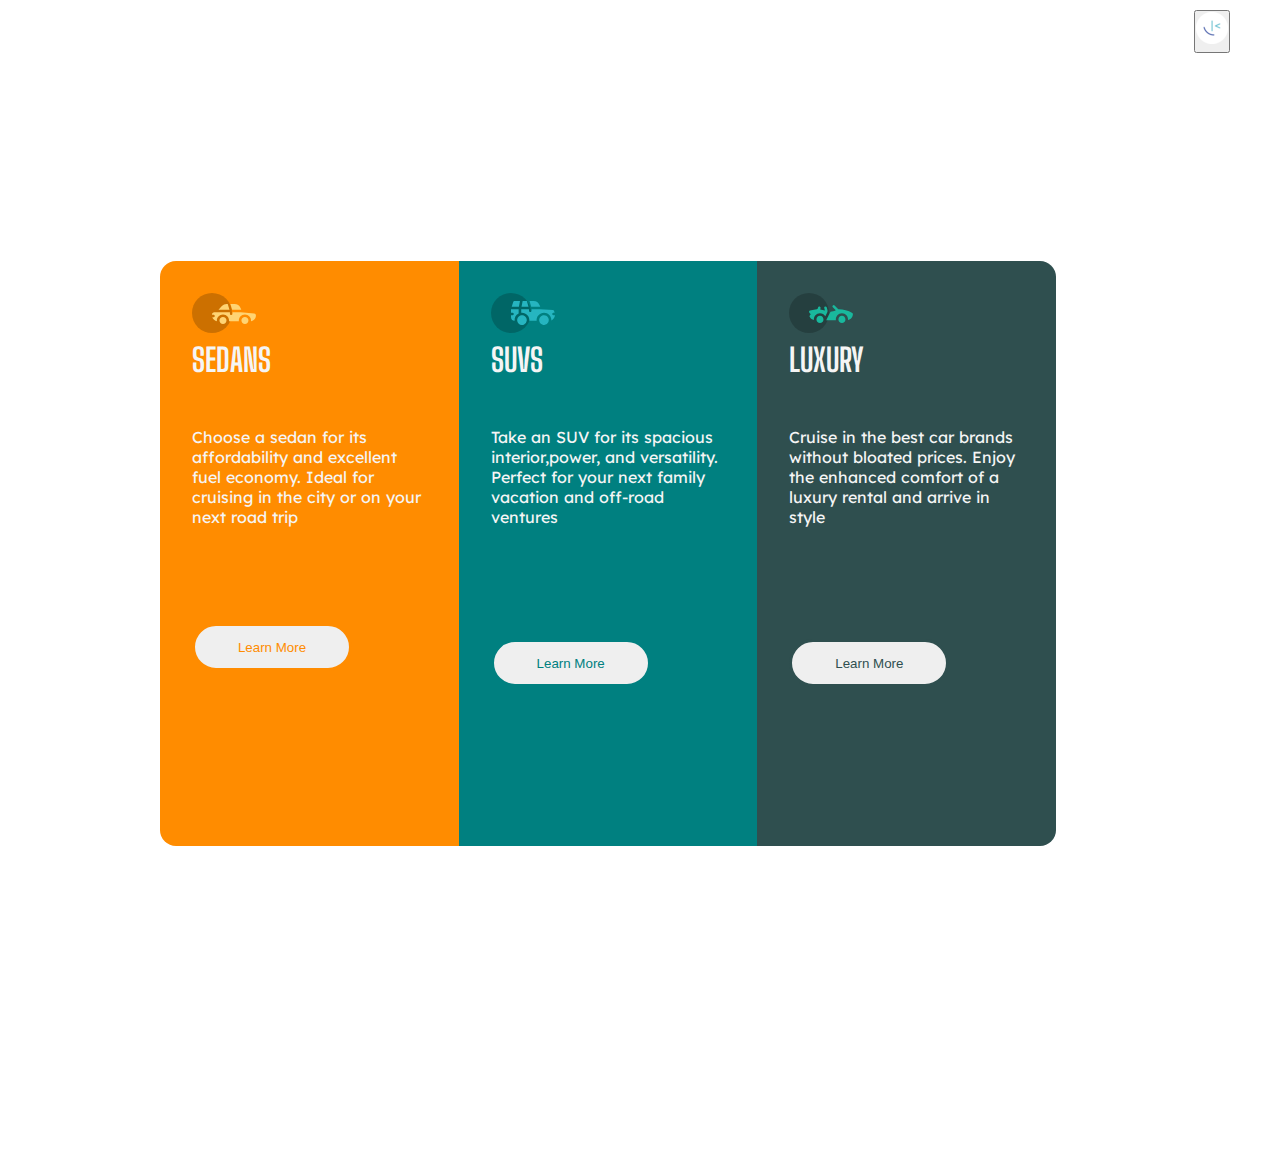
<file: index.html>
<!DOCTYPE html>
<html lang="en">
  <head>
    <meta charset="UTF-8" />
    <meta http-equiv="X-UA-Compatible" content="IE=edge" />
    <meta name="viewport" content="width=device-width, initial-scale=1.0" />
    <link rel="stylesheet" href="Flexbox.css" />
    <link rel="preconnect" href="https://fonts.googleapis.com" />
    <link rel="preconnect" href="https://fonts.gstatic.com" crossorigin />
    <link
      href="https://fonts.googleapis.com/css2?family=Lexend+Deca&display=swap"
      rel="stylesheet"
    />
    <link rel="preconnect" href="https://fonts.googleapis.com" />
    <link rel="preconnect" href="https://fonts.gstatic.com" crossorigin />
    <link
      href="https://fonts.googleapis.com/css2?family=Big+Shoulders+Display:wght@700&family=Lexend+Deca&display=swap"
      rel="stylesheet"
    />
    <title>Document</title>
  </head>

  <header>
    <a href="https://michaelo27.github.io/Gridbox-css/"
      ><button><img src="favicon-32x32.png" alt="icon" /></button
    ></a>
  </header>
  <body>
    <main>
      <div class="container">
        <div class="first-main">
          <img src="./grid css/icon-sedans.svg" alt="sedans" />
          <h1>SEDANS</h1>
          <p>
            Choose a sedan for its affordability and excellent fuel economy.
            Ideal for cruising in the city or on your next road trip
          </p>
          <button>Learn More</button>
        </div>
        <div class="second-main">
          <img src="./grid css/icon-suvs.svg" alt="suvs" />
          <h1>SUVS</h1>
          <p>
            Take an SUV for its spacious interior,power, and versatility.
            Perfect for your next family vacation and off-road ventures
          </p>
          <button>Learn More</button>
        </div>
        <div class="third-main">
          <img src="./grid css/icon-luxury.svg" alt="luxury" />
          <h1>LUXURY</h1>
          <p>
            Cruise in the best car brands without bloated prices. Enjoy the
            enhanced comfort of a luxury rental and arrive in style
          </p>
          <button>Learn More</button>
        </div>
      </div>
    </main>
  </body>
</html>
</file>
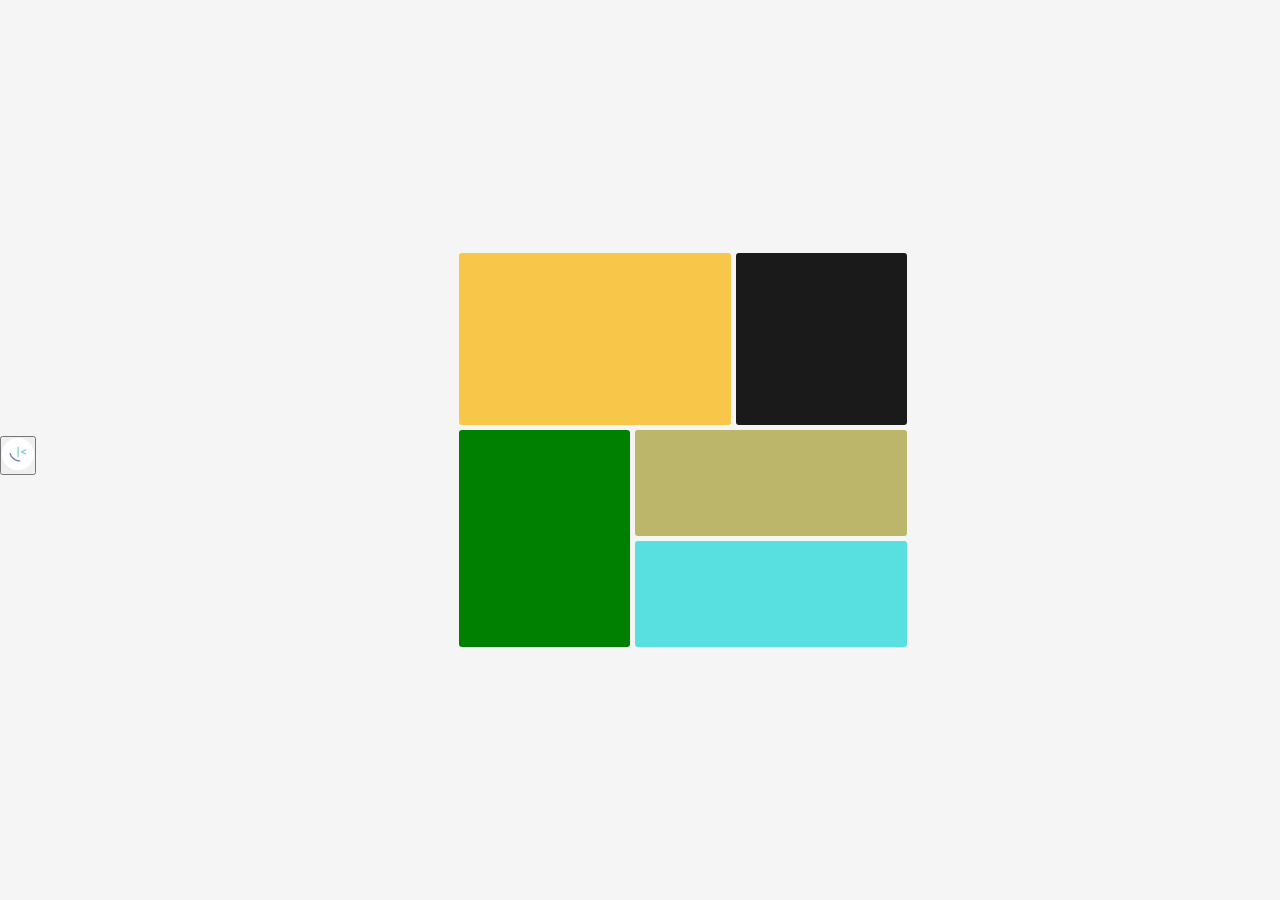
<file: grid css/index.html>
<!DOCTYPE html>
<html lang="en">
  <head>
    <meta charset="UTF-8" />
    <meta http-equiv="X-UA-Compatible" content="IE=edge" />
    <meta name="viewport" content="width=device-width, initial-scale=1.0" />
    <link rel="stylesheet" href="Grid.css" />
    <title>Document</title>
  </head>
  <header>
    <a href="https://michaelo27.github.io/Css-Flexbox/"
      ><button><img src="favicon-32x32.png" alt="icon" /></button
    ></a>
  </header>
  <body>
    <main>
      <div class="item-a">A</div>
      <div class="item-b">B</div>
      <div class="item-c">C</div>
      <div class="item-d">D</div>
      <div class="item-e">E</div>
    </main>
  </body>
</html>
</file>
<file: Flexbox.css>
* {
  margin: 0;
  padding: 0;
}

body {
  background-color: white;
}
main {
  width: 100%;
  justify-content: center;
  align-items: center;
  height: 100vh;
}

.container {
  display: flex;
  width: 70%;
  margin: 10rem;
  margin-right: 2rem;
  height: 65vh;
  margin-top: 13rem;
}

.first-main {
  background-color: darkorange;
  width: 40%;
  text-align: left;
  padding: 2em;
  color: whitesmoke;
  border-top-left-radius: 1rem;
  border-bottom-left-radius: 1rem;
}

.second-main {
  background-color: teal;
  width: 40%;
  text-align: left;
  padding: 2em;
  color: whitesmoke;
}

.third-main {
  background-color: darkslategrey;
  width: 40%;
  text-align: left;
  padding: 2em;
  color: whitesmoke;
  border-bottom-right-radius: 1rem;
  border-top-right-radius: 1rem;
}
h1 {
  margin-bottom: 3rem;
  font-family: "Big Shoulders Display", cursive;
}

p {
  font-family: "Lexend Deca", sans-serif;
  word-spacing: 1px;
}

.first-main button {
  margin-top: 6rem;
  width: 10rem;
  height: 3rem;
  border-radius: 25px;
  color: darkorange;
  border: solid darkorange;
}
.second-main button {
  margin-top: 7rem;
  width: 10rem;
  height: 3rem;
  border-radius: 25px;
  color: teal;
  border: solid teal;
}

.third-main button {
  margin-top: 7rem;
  width: 10rem;
  height: 3rem;
  border-radius: 25px;
  color: darkslategrey;
  border: solid darkslategrey;
}

img {
  margin-bottom: 4px;
}
header {
  text-align: right;
  margin-right: 50px;
  margin-top: 10px;
}
</file>
<file: grid css/Grid.css>
* {
  margin: 0;
  padding: 0;
}

body {
  background-color: whitesmoke;
  place-items: center;
  display: flex;
  height: 100vh;
}
main {
  display: grid;
  grid-template-areas:
    "a a b"
    "c d d"
    "c e e";
  width: 35%;
  grid-gap: 5px;
  margin: auto;
}

main div {
  padding: 2em 0;
  text-align: center;
  border-radius: 3px;
}

.item-a {
  background-color: rgb(248, 198, 72);
  grid-area: a;
  color: rgb(248, 198, 72);
  grid-area: a;
  padding: 2em;
}
.item-b {
  background-color: rgb(27, 26, 26);
  color: rgb(27, 26, 26);
  grid-area: b;
  padding: 2em;
  height: 12vh;
}
.item-c {
  background-color: green;
  grid-area: c;
  color: green;
  padding: 2em;
  height: 17vh;
}
.item-d {
  background-color: rgb(187, 182, 106);
  grid-area: d;
  color: rgb(187, 182, 106);
  padding: 2em;
}
.item-e {
  background-color: rgb(88, 224, 224);
  grid-area: e;
  padding: 2em;
  color: rgb(88, 224, 224);
}

header {
  place-items: top;
  margin-right: 50px;
  margin-top: 10px;
}
</file>
